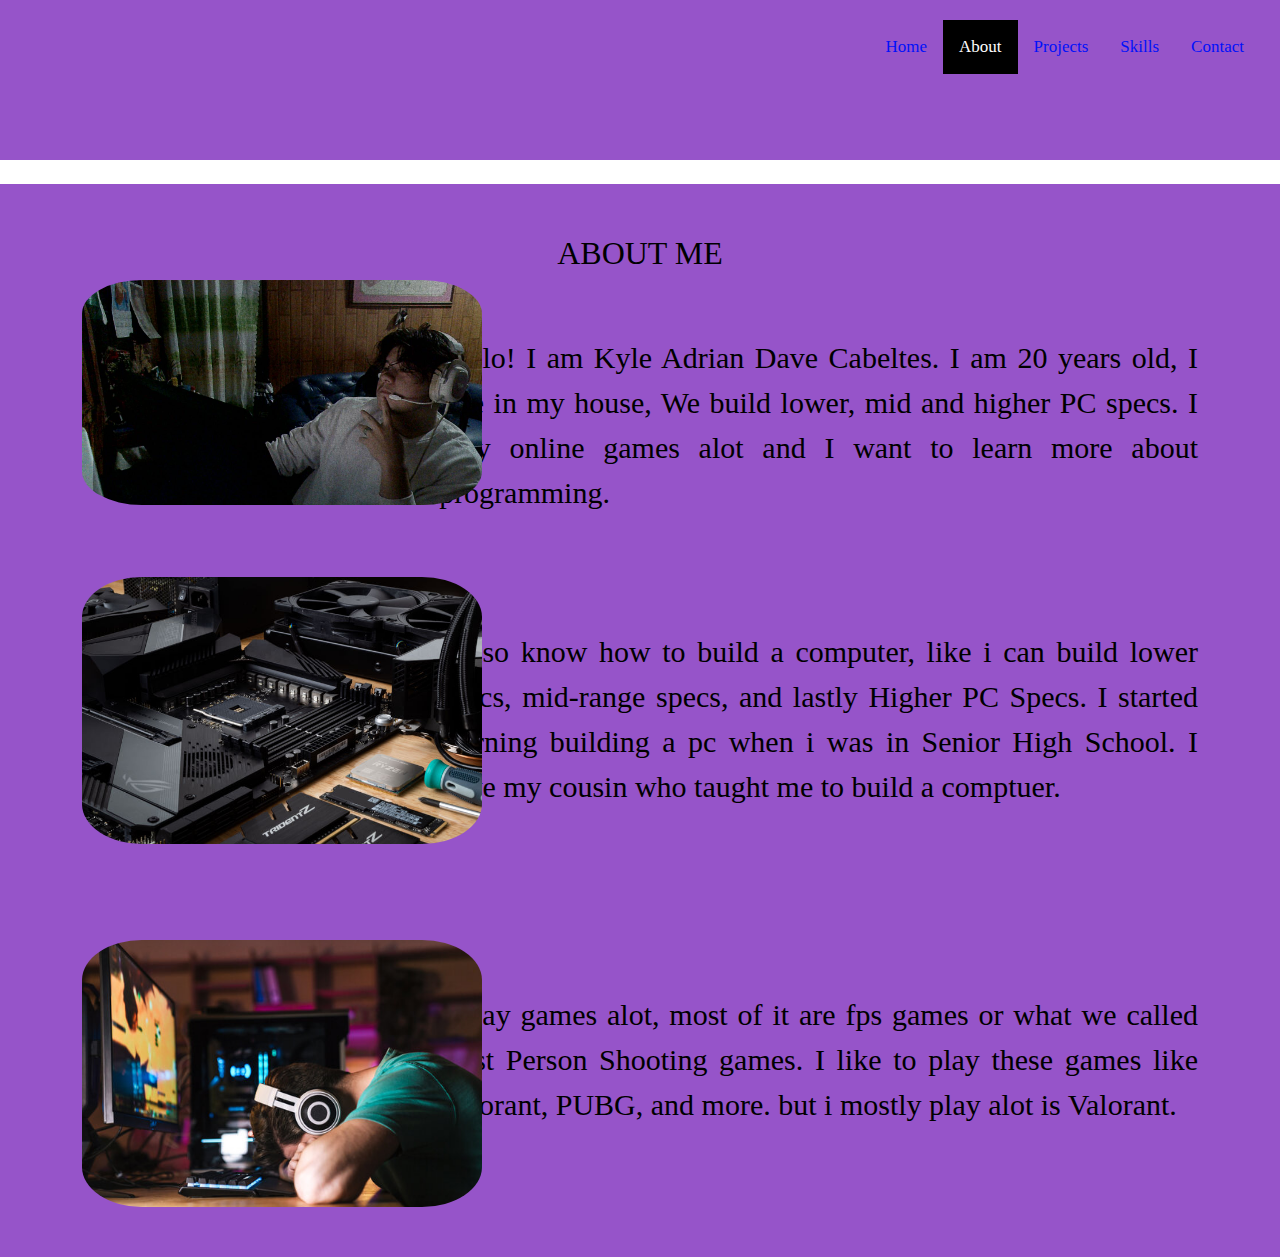
<file: about.html>
<!DOCTYPE html>
<html lang="en">
<head>
    <title>Kyle Cabz</title>
    <meta charset="UTF-8">
    <meta http-equiv="X-UA-Compatible" content="IE=edge">
    <meta name="viewport" content="width=device-width, intital-scale1.0">

    <!--EXTERNAL CSS-->
    <link rel="stylesheet" href="assets/css/style.css">

    <!--FAVICON-->
    <link href="assets/images/favicon.png" rel="icon">

    <!--BOXICONS CSS-->
    <link href='https://unpkg.com/boxicons@2.1.4/css/boxicons.min.css' rel='stylesheet'>

     <!--BOOTSTRAP CSS-->
     <link rel="stylesheet" href="assets/dist/css/bootstrap.min.css">
     <link rel="stylesheet" href="assets/css/carousel.css">

</head>
<body>
    <header>
        <style>
          body {
            margin: 0;
            font-family: cursive;
          }
          
          .topnav {
            overflow: hidden;
            background-color: #9654c9;
          }
          
          .topnav a {
            float: right;
            display: block;
            color: #0011fa;
            text-align: center;
            padding: 14px 16px;
            text-decoration: none;
            font-size: 17px;
          }
          
          .topnav a:hover {
            background-color: #ddd;
            color: black;
          }
          
          .topnav a.active {
            background-color: #000000;
            color: white;
          }
          
          .topnav .icon {
            display: none;
          }
          
          @media screen and (max-width: 600px) {
            .topnav a:not(:first-child) {display: none;}
            .topnav a.icon {
              float: right;
              display: block;
            }
          }
          
          @media screen and (max-width: 600px) {
            .topnav.responsive {position: relative;}
            .topnav.responsive .icon {
              position: absolute;
              right: 0;
              top: 0;
            }
            .topnav.responsive a {
              float: none;
              display: block;
              text-align: left;
            }
          }
          </style>
          </head>
          <body>
          
          <div class="topnav" id="myTopnav">
            <a href="contact.html">Contact</a>
            <a href="skills.html">Skills</a>
            <a href="projects.html">Projects</a>
            <a href="about.html"class="active">About</a>
            <a href="index.html">Home</a>
            <a href="javascript:void(0);" class="icon" onclick="myFunction()">
              <i class="fa fa-bars"></i>
            </a>
          </div>
          
          
          <script>
          function myFunction() {
            var x = document.getElementById("myTopnav");
            if (x.className === "topnav") {
              x.className += " responsive";
            } else {
              x.className = "topnav";
            }
          }
          </script>
      </header>

    <br><section class="about-section">
        <div class="container">
            <h2>About Me</h2>
            <div class="about-left">
                <img src="yay2.jpg" alt="My Picture">
            </div>

           
            <div class="about-right">
                <br><br><br><br><p>Hello! I am Kyle Adrian Dave Cabeltes. I am 20 years old,
                    I live in my house, We build lower, mid and higher PC specs. I play online games alot and I want to learn more about programming.
                </p>

                
            </div>

            <br><br><br><div class="about-left">
                <img src="pcdiyday-edgeup-feature-2.jpg" alt="My Picture">

                

                


            </div>


            <div class="about-right">
                <br><br><br><p>I also know how to build a computer, like i can build lower specs, mid-range specs, and lastly Higher PC Specs. I started learning building a pc when i was in Senior High School. I have my cousin who
                    taught me to build a comptuer.
            
             
                </div>       <br><br><br><br><div class="about-left">
                <img src="2022-01-29-image-2.jpg" alt="My Picture">

                

                
            </div>

            <div class="about-right">
                <br><br><br><p>I play games alot, most of it are fps games or what we called First Person Shooting games. I like to play these games like Valorant, PUBG, and more. but i mostly play alot is Valorant.
                </p>

            

                <br><br<section class="about-section">


            </section>
</file>
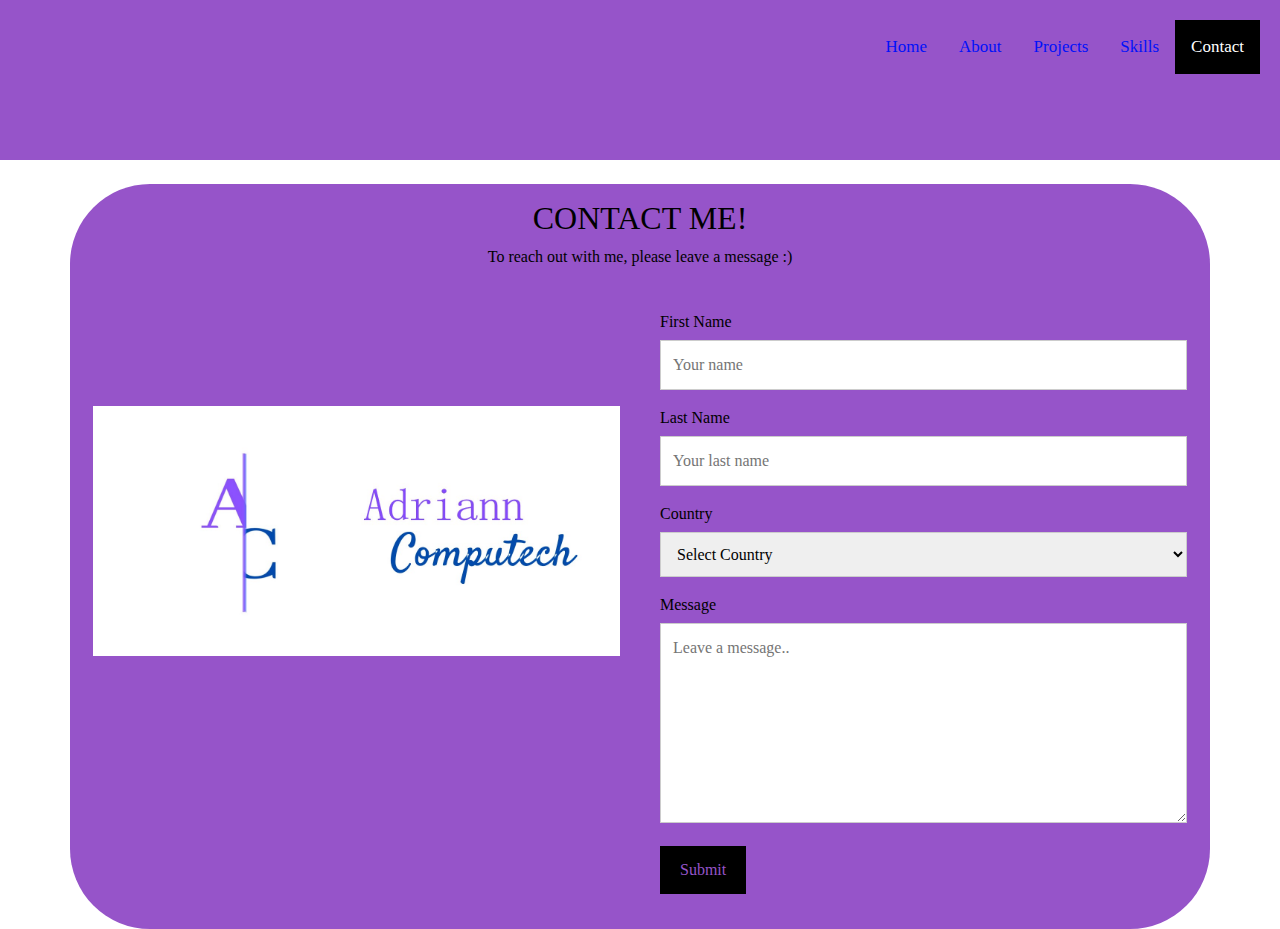
<file: contact.html>
<!DOCTYPE html>
<html lang="en">
<head>
    <title>Kyle Cabz</title>
    <meta charset="UTF-8">
    <meta http-equiv="X-UA-Compatible" content="IE=edge">
    <meta name="viewport" content="width=device-width, intital-scale1.0">

    <!--EXTERNAL CSS-->
    <link rel="stylesheet" href="assets/css/style.css">

    <!--FAVICON-->
    <link href="assets/images/favicon.png" rel="icon">

    <!--BOXICONS CSS-->
    <link href='https://unpkg.com/boxicons@2.1.4/css/boxicons.min.css' rel='stylesheet'>

     <!--BOOTSTRAP CSS-->
     <link rel="stylesheet" href="assets/dist/css/bootstrap.min.css">
     <link rel="stylesheet" href="assets/css/carousel.css">

</head>
<body>
  <header>
    <style>
      body {
        margin: 0;
        font-family: cursive;
      }
      
      .topnav {
        overflow: hidden;
        background-color: #9654c9;
      }
      
      .topnav a {
        float: right;
        display: block;
        color: #0011fa;
        text-align: center;
        padding: 14px 16px;
        text-decoration: none;
        font-size: 17px;
      }
      
      .topnav a:hover {
        background-color: #ddd;
        color: black;
      }
      
      .topnav a.active {
        background-color: #000000;
        color: white;
      }
      
      .topnav .icon {
        display: none;
      }
      
      @media screen and (max-width: 600px) {
        .topnav a:not(:first-child) {display: none;}
        .topnav a.icon {
          float: right;
          display: block;
        }
      }
      
      @media screen and (max-width: 600px) {
        .topnav.responsive {position: relative;}
        .topnav.responsive .icon {
          position: absolute;
          right: 0;
          top: 0;
        }
        .topnav.responsive a {
          float: none;
          display: block;
          text-align: left;
        }
      }
      </style>
      </head>
      <body>
      
      <div class="topnav" id="myTopnav">
        <a href="contact.html"class="active">Contact</a>
        <a href="skills.html">Skills</a>
        <a href="projects.html">Projects</a>
        <a href="about.html">About</a>
        <a href="index.html">Home</a>
        <a href="javascript:void(0);" class="icon" onclick="myFunction()">
          <i class="fa fa-bars"></i>
        </a>
      </div>
      
      
      <script>
      function myFunction() {
        var x = document.getElementById("myTopnav");
        if (x.className === "topnav") {
          x.className += " responsive";
        } else {
          x.className = "topnav";
        }
      }
      </script>
  </header>

<br>


    
<meta name="viewport" content="width=device-width, initial-scale=1">
<style>
body {
  font-family: cursive;
}

* {
  box-sizing: border-box;
}

/* Style inputs */
input[type=text], select, textarea {
  width: 100%;
  padding: 12px;
  border: 1px solid #ccc;
  margin-top: 6px;
  margin-bottom: 16px;
  resize: vertical;
}

input[type=submit] {
  background-color: #000000;
  color: #9654c9;
  padding: 12px 20px;
  border: none;
  cursor: pointer;
}

input[type=submit]:hover {
  background-color: #1e02c2;
}

/* Style the container/contact section */
.container {
  border-radius: 80px;
  background-color: #9654c9;
  padding: 15px;
}

/* Create two columns that float next to eachother */
.column {
  float: left;
  width: 50%;
  margin-top: 5px;
  padding: 20px;
}

/* Clear floats after the columns */
.row:after {
  content: "";
  display: table;
  clear: both;
}

/* Responsive layout - when the screen is less than 600px wide, make the two columns stack on top of each other instead of next to each other */
@media screen and (max-width: 600px) {
  .column, input[type=submit] {
    width: 100%;
    margin-top: 0;
  }
}
</style>
</head>
<body>


<div class="container">
  <div style="text-align:center">
    <h2>Contact Me!</h2>
    <p>To reach out with me, please leave a message :)</p>
  </div>
  <div class="row">
    <div class="column">
      <br><br><br><br><img src="AC2.jpg" style="width:100%">
    </div>
    <div class="column">
      <form action="submit2.html">
        <label for="fname">First Name</label>
        <input type="text" id="fname" name="firstname" placeholder="Your name">
        <label for="lname">Last Name</label>
        <input type="text" id="lname" name="lastname" placeholder="Your last name">
        <label for="country">Country</label>
        <select id="country" name="country">
          <option value="selec">Select Country</option>
          <option value="phil">PHILIPPINES</option>
          <option value="cnd">USA</option>
          <option value="usa">CANADA</option>
        </select>
        <label for="msg">Message</label>
        <textarea id="subject" name="subject" placeholder="Leave a message.." style="height:200px"></textarea>
        <input type="submit" value="Submit">
      </form>
    </div>
  </div>
</div>

</body>
</html>
</file>
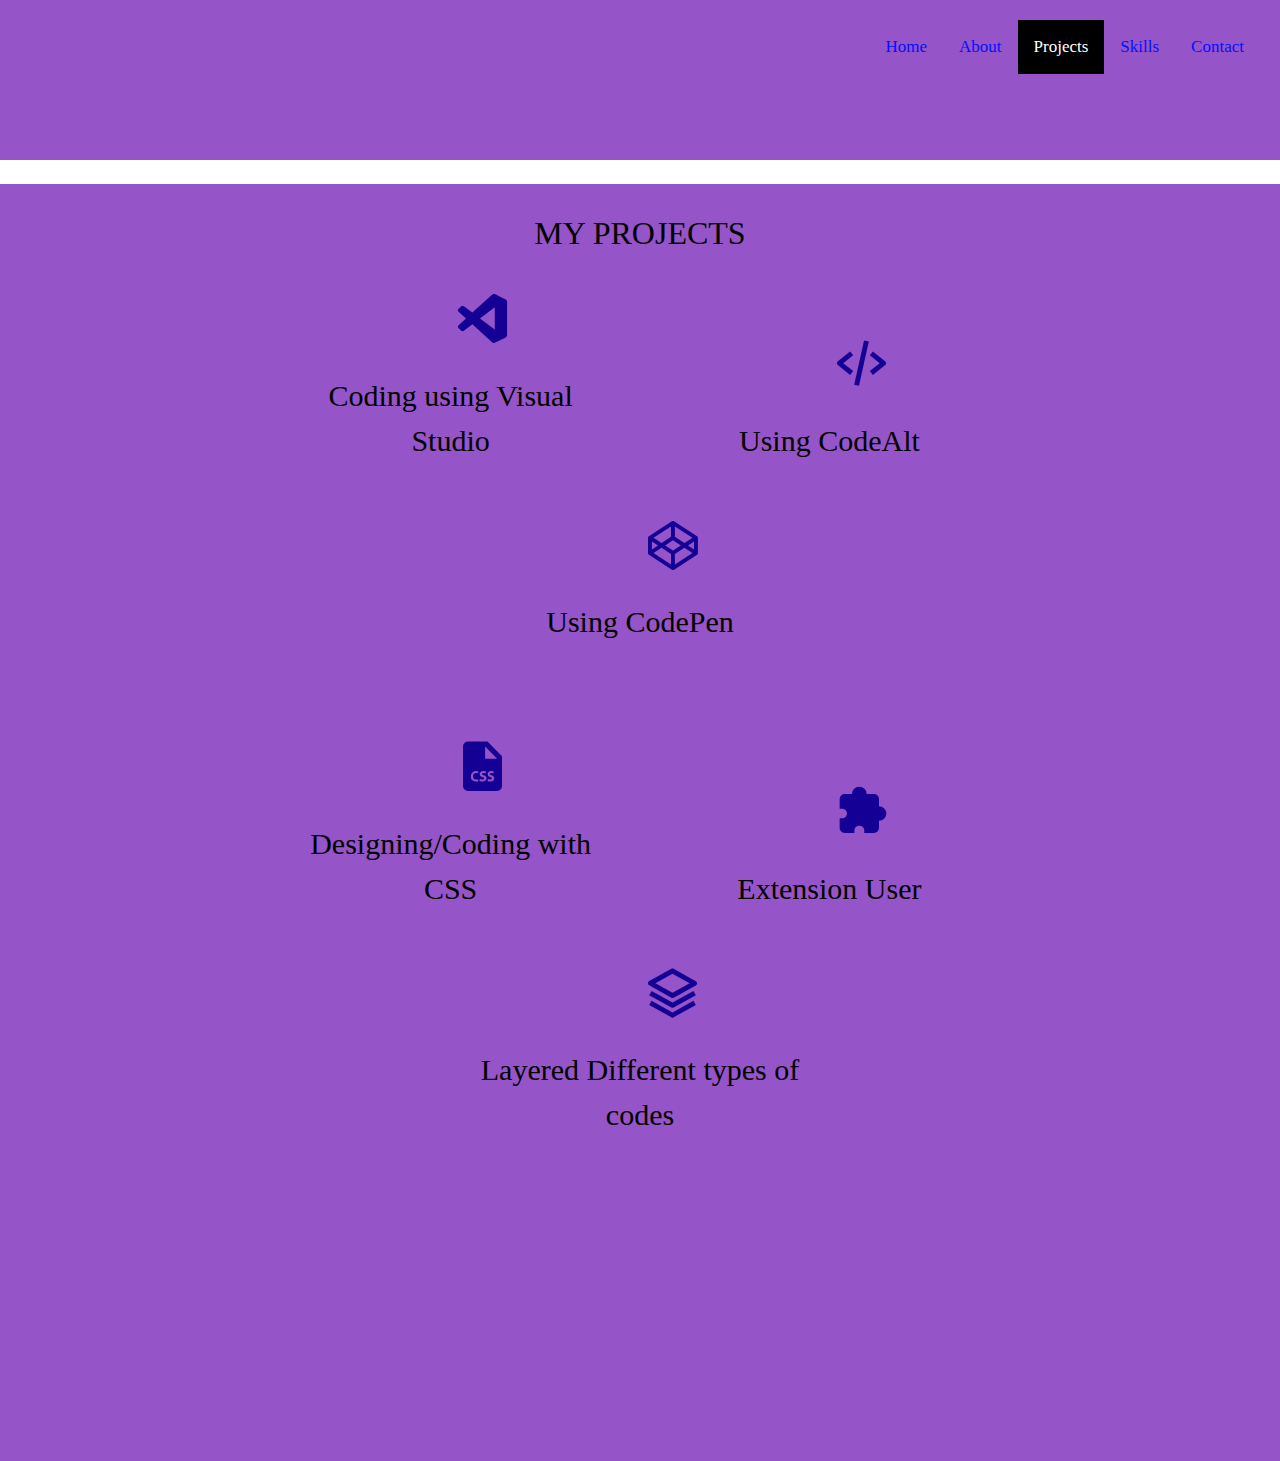
<file: projects.html>
<!DOCTYPE html>
<html lang="en">
<head>
    <title>Kyle Cabz</title>
    <meta charset="UTF-8">
    <meta http-equiv="X-UA-Compatible" content="IE=edge">
    <meta name="viewport" content="width=device-width, intital-scale1.0">

    <!--EXTERNAL CSS-->
    <link rel="stylesheet" href="assets/css/style.css">

    <!--FAVICON-->
    <link href="assets/images/favicon.png" rel="icon">

    <!--BOXICONS CSS-->
    <link href='https://unpkg.com/boxicons@2.1.4/css/boxicons.min.css' rel='stylesheet'>

     <!--BOOTSTRAP CSS-->
     <link rel="stylesheet" href="assets/dist/css/bootstrap.min.css">
     <link rel="stylesheet" href="assets/css/carousel.css">

</head>
<body>
    <header>
        <style>
          body {
            margin: 0;
            font-family: cursive;
          }
          
          .topnav {
            overflow: hidden;
            background-color: #9654c9;
          }
          
          .topnav a {
            float: right;
            display: block;
            color: #0011fa;
            text-align: center;
            padding: 14px 16px;
            text-decoration: none;
            font-size: 17px;
          }
          
          .topnav a:hover {
            background-color: #ddd;
            color: black;
          }
          
          .topnav a.active {
            background-color: #000000;
            color: white;
          }
          
          .topnav .icon {
            display: none;
          }
          
          @media screen and (max-width: 600px) {
            .topnav a:not(:first-child) {display: none;}
            .topnav a.icon {
              float: right;
              display: block;
            }
          }
          
          @media screen and (max-width: 600px) {
            .topnav.responsive {position: relative;}
            .topnav.responsive .icon {
              position: absolute;
              right: 0;
              top: 0;
            }
            .topnav.responsive a {
              float: none;
              display: block;
              text-align: left;
            }
          }
          </style>
          </head>
          <body>
          
          <div class="topnav" id="myTopnav">
            <a href="contact.html">Contact</a>
            <a href="skills.html">Skills</a>
            <a href="projects.html"class="active">Projects</a>
            <a href="about.html">About</a>
            <a href="index.html">Home</a>
            <a href="javascript:void(0);" class="icon" onclick="myFunction()">
              <i class="fa fa-bars"></i>
            </a>
          </div>
          
          
          <script>
          function myFunction() {
            var x = document.getElementById("myTopnav");
            if (x.className === "topnav") {
              x.className += " responsive";
            } else {
              x.className = "topnav";
            }
          }
          </script>
      </header>


    <br><section class="projects-section">
        <div class="container">
            <h2>My Projects</h2>
            <div class="row-1">
                <div class="col">
                    <span><i class='bx bxl-visual-studio'></i></span>
                    <p>Coding using Visual Studio </p>
                </div>
                <div class="col">
                    <span><i class='bx bx-code-alt' ></i></span>
                    <p>Using CodeAlt  </p>
                </div>
                <div class="col">
                    <span><i class='bx bxl-codepen' ></i></span>
                    <p>Using CodePen</p>
                </div>
            </div>

            <div class="row-2">
                <div class="col">
                    <span><i class='bx bxs-file-css' ></i></span>
                    <p>Designing/Coding with CSS</p>
                </div>
                <div class="col">
                    <span><i class='bx bxs-extension' ></i></span>
                    <p>Extension User</p>
                </div>
                <div class="col">
                    <span><i class='bx bx-layer' ></i></span>
                    <p>Layered Different types of codes</p>
                </div>
            </div>
        </div>
        <br><br><br><br><br><br><br><br><br><br></section>
</file>
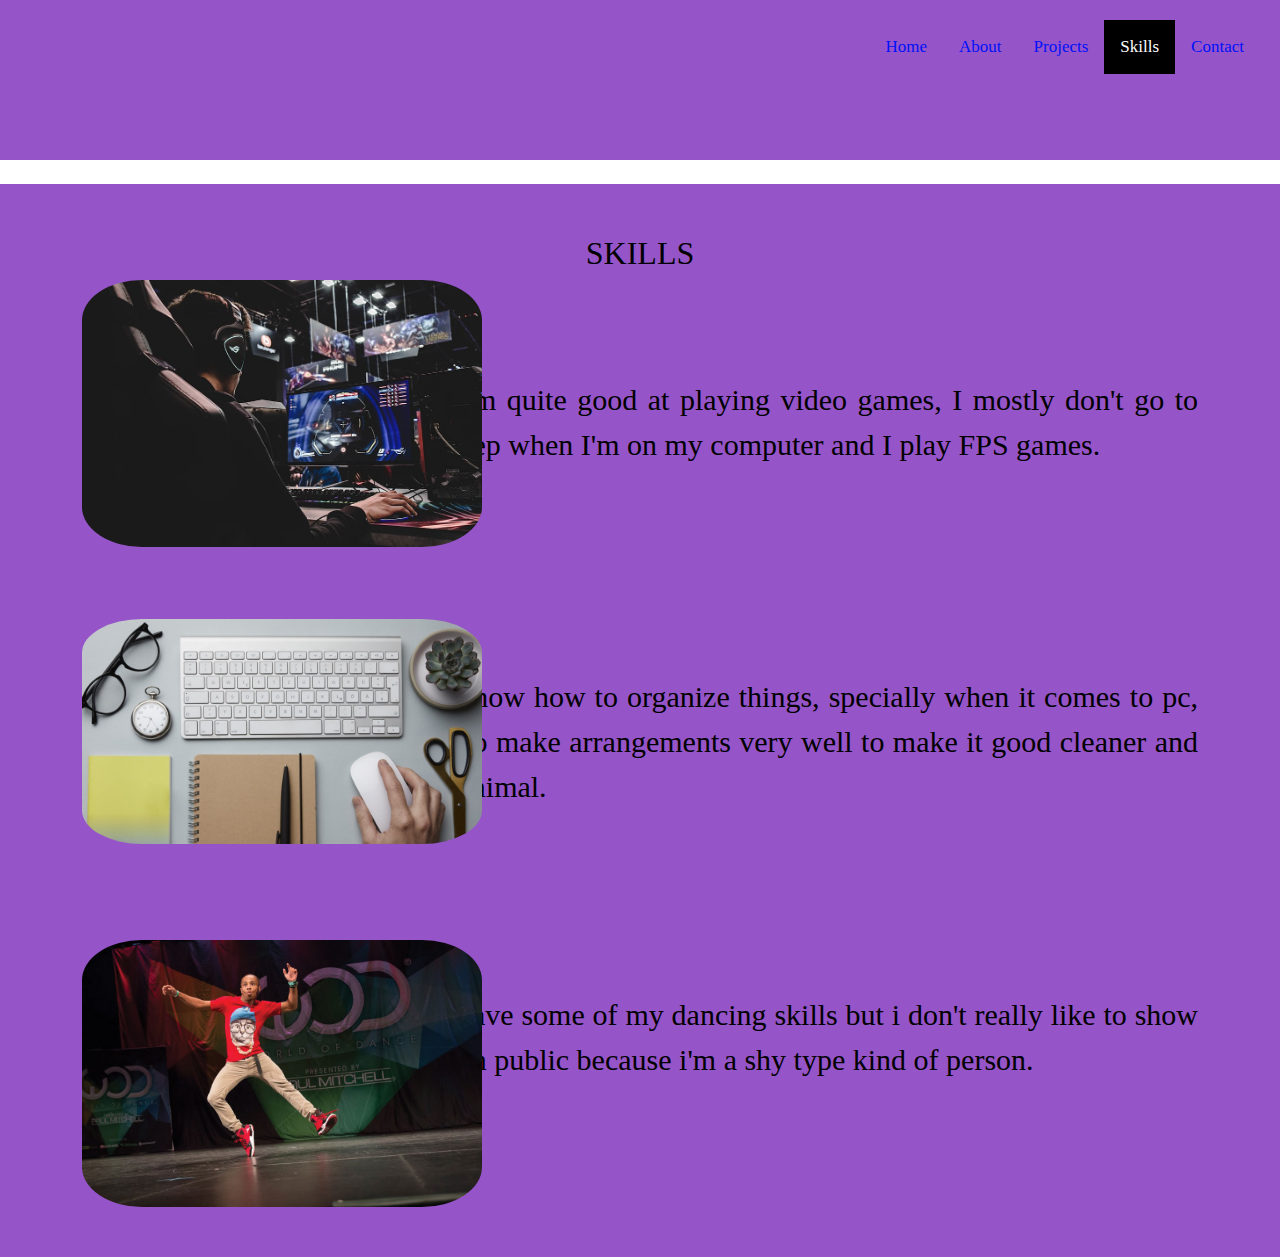
<file: skills.html>
<!DOCTYPE html>
<html lang="en">
<head>
    <title>Kyle Cabz</title>
    <meta charset="UTF-8">
    <meta http-equiv="X-UA-Compatible" content="IE=edge">
    <meta name="viewport" content="width=device-width, intital-scale1.0">

    <!--EXTERNAL CSS-->
    <link rel="stylesheet" href="assets/css/style.css">

    <!--FAVICON-->
    <link href="assets/images/favicon.png" rel="icon">

    <!--BOXICONS CSS-->
    <link href='https://unpkg.com/boxicons@2.1.4/css/boxicons.min.css' rel='stylesheet'>

     <!--BOOTSTRAP CSS-->
     <link rel="stylesheet" href="assets/dist/css/bootstrap.min.css">
     <link rel="stylesheet" href="assets/css/carousel.css">

</head>
<body>
    <header>
        <style>
          body {
            margin: 0;
            font-family: cursive;
          }
          
          .topnav {
            overflow: hidden;
            background-color: #9654c9;
          }
          
          .topnav a {
            float: right;
            display: block;
            color: #0011fa;
            text-align: center;
            padding: 14px 16px;
            text-decoration: none;
            font-size: 17px;
          }
          
          .topnav a:hover {
            background-color: #ddd;
            color: black;
          }
          
          .topnav a.active {
            background-color: #000000;
            color: white;
          }
          
          .topnav .icon {
            display: none;
          }
          
          @media screen and (max-width: 600px) {
            .topnav a:not(:first-child) {display: none;}
            .topnav a.icon {
              float: right;
              display: block;
            }
          }
          
          @media screen and (max-width: 600px) {
            .topnav.responsive {position: relative;}
            .topnav.responsive .icon {
              position: absolute;
              right: 0;
              top: 0;
            }
            .topnav.responsive a {
              float: none;
              display: block;
              text-align: left;
            }
          }
          </style>
          </head>
          <body>
          
          <div class="topnav" id="myTopnav">
            <a href="contact.html">Contact</a>
            <a href="skills.html"class="active">Skills</a>
            <a href="projects.html">Projects</a>
            <a href="about.html">About</a>
            <a href="index.html">Home</a>
            <a href="javascript:void(0);" class="icon" onclick="myFunction()">
              <i class="fa fa-bars"></i>
            </a>
          </div>
          
          
          <script>
          function myFunction() {
            var x = document.getElementById("myTopnav");
            if (x.className === "topnav") {
              x.className += " responsive";
            } else {
              x.className = "topnav";
            }
          }
          </script>
      </header>

    <br><section class="about-section">
        <div class="container">
            <h2>Skills</h2>
            <div class="about-left">
                <img src="playing.jpg" alt="My Picture">
            </div>

           
            <div class="about-right">
                <br><br><br><br><p>I am quite good at playing video games, I mostly don't go to sleep when I'm on my computer and I play FPS games.
                </p>

                
            </div>

            <br><br><br><div class="about-left">
                <img src="organizing.jpg" alt="My Picture">

                

                


            </div>


            <div class="about-right">
                <br><br><br><br><p>I know how to organize things, specially when it comes to pc, I do make arrangements very well to make it good cleaner and minimal.
            
             
                </div>       <br><br><br><br><div class="about-left">
                <img src="dancing.jpg" alt="My Picture">

                

                
            </div>

            <div class="about-right">
                <br><br><br><p>I have some of my dancing skills but i don't really like to show it in public because i'm a shy type kind of person.
                </p>

            

                <br><br<section class="about-section">


            </section>
</file>
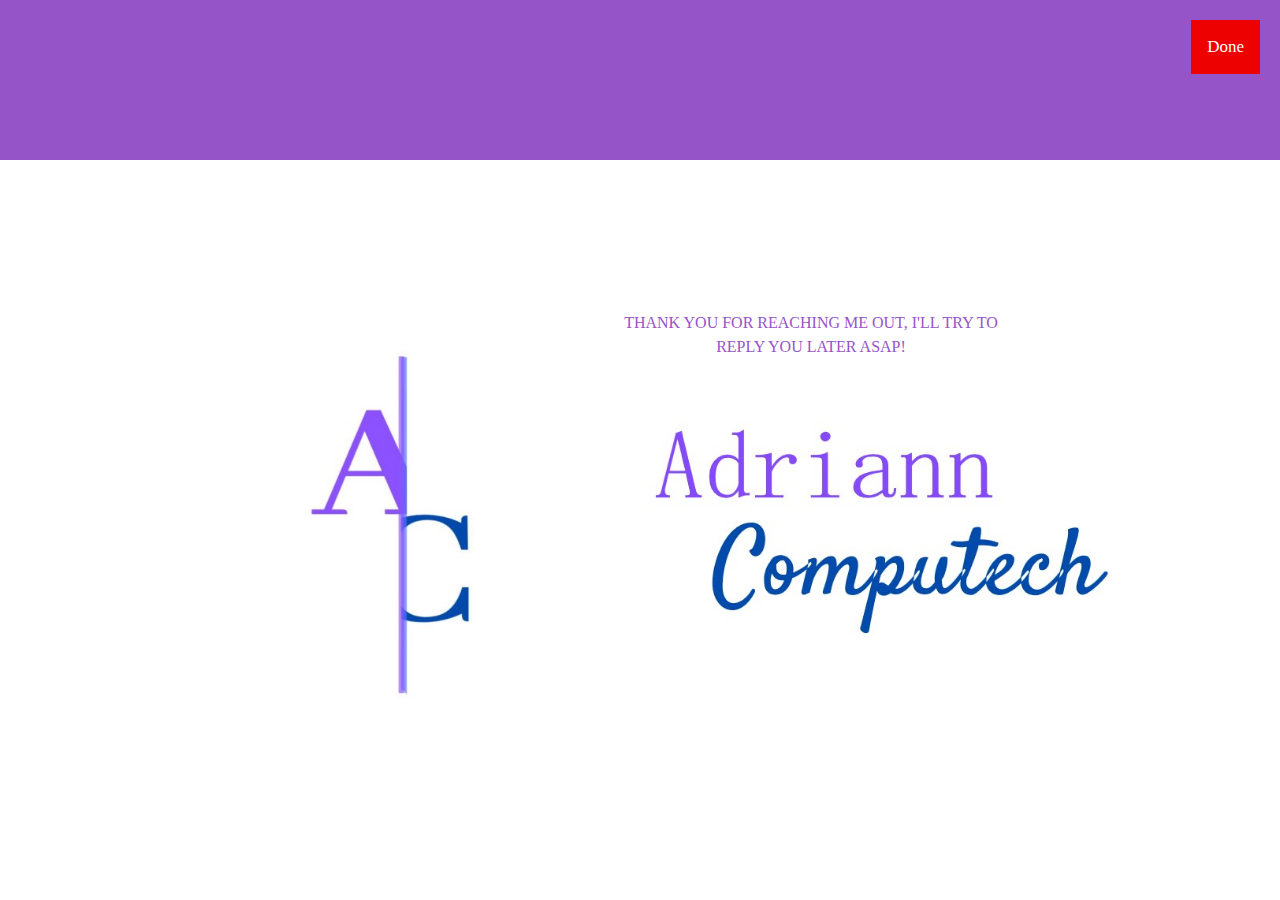
<file: submit2.html>
<!DOCTYPE html>
<html lang="en">
<head>
    <title>Kyle Cabz</title>
    <meta charset="UTF-8">
    <meta http-equiv="X-UA-Compatible" content="IE=edge">
    <meta name="viewport" content="width=device-width, intital-scale1.0">

    <!--EXTERNAL CSS-->
    <link rel="stylesheet" href="assets/css/style.css">

    <!--FAVICON-->
    <link href="assets/images/favicon.png" rel="icon">

    <!--BOXICONS CSS-->
    <link href='https://unpkg.com/boxicons@2.1.4/css/boxicons.min.css' rel='stylesheet'>

     <!--BOOTSTRAP CSS-->
     <link rel="stylesheet" href="assets/dist/css/bootstrap.min.css">
     <link rel="stylesheet" href="assets/css/carousel.css">


     <body>
        <header>
          <style>
            body {
              margin: 0;
              font-family: cursive;
            }
            
            .topnav {
              overflow: hidden;
              background-color: #9654c9;
            }
            
            .topnav a {
              float: right;
              display: block;
              color: #0011fa;
              text-align: center;
              padding: 14px 16px;
              text-decoration: none;
              font-size: 17px;
            }
            
            .topnav a:hover {
              background-color: #ddd;
              color: black;
            }
            
            .topnav a.active {
              background-color: #ee0101;
              color: white;
            }
            
            .topnav .icon {
              display: none;
            }
            
            @media screen and (max-width: 600px) {
              .topnav a:not(:first-child) {display: none;}
              .topnav a.icon {
                float: right;
                display: block;
              }
            }
            
            @media screen and (max-width: 600px) {
              .topnav.responsive {position: relative;}
              .topnav.responsive .icon {
                position: absolute;
                right: 0;
                top: 0;
              }
              .topnav.responsive a {
                float: none;
                display: block;
                text-align: left;
              }
            }
            </style>
            </head>
            <body>
            
            <div class="topnav" id="myTopnav">
              <a href="contact.html"class="active">Done</a>
             
              <a href="javascript:void(0);" class="icon" onclick="myFunction()">
                <i class="fa fa-bars"></i>
              </a>
            </div>
            
            
            <script>
            function myFunction() {
              var x = document.getElementById("myTopnav");
              if (x.className === "topnav") {
                x.className += " responsive";
              } else {
                x.className = "topnav";
              }
            }
            </script>
        </header>


     
     <br>
     <br>
     <br>
     <br>

     <meta name="viewport" content="width=device-width, initial-scale=1">
     <style>
     .container {
       position: relative;
       text-align: center;
       color: #9654c9;
     }
     
     .bottom-left {
       position: absolute;
       bottom: 8px;
       left: 16px;
     }
     
     .top-left {
       position: absolute;
       top: 8px;
       left: 16px;
     }
     
     .top-right {
       position: absolute;
       top: 8px;
       right: 16px;
     }
     
     .bottom-right {
       position: absolute;
       bottom: 8px;
       right: 16px;
     }
     
     .centered {
       position: absolute;
       top: 15%;
       left: 65%;
       
       transform: translate(-50%, -50%);
     }
     </style>
     </head>
     <body>
     
     
     
     <div class="container">
       <img src="AC2.jpg" alt="Snow" style="width:100%;">
       
       <div class="centered">THANK YOU FOR REACHING ME OUT, I'LL TRY TO REPLY YOU LATER ASAP!</div>
     </div>
     
     </body>
     </html>
</file>
<file: assets/css/style.css>
* {
    margin: 0;
   
    padding: 0;
}
body {
    font-family: cursive;
}
.container {
    width: 1500px;
    margin: 0 auto;
}

header {
    background: #9654c9;
    padding: 20px;
    height: 160px;
}
.logo-container {
    display: inline-block;
}

.logo-container img {
    width: 350px;
    margin: -35px;
    margin-left: -187px;
    margin-right: -187px
}


.nav-container {
    text-align: right;
    padding-top: 53px;
    float: right;
}
nav.header-navigation a {
    font-size: 20px;
    text-decoration: none;
    margin: 23px;
    color: #140094;
}
section.banner-section {
    background: #9654c9 url('istockphoto-1137735902-612x612.jpg') no-repeat;
    height: 50vh;
    background-size: cover;
    text-align: center;
    font-size: xx-large;
}
.banner h1 {
    padding-top: 110px;
    color: #000000;
}
section.about-section {
    padding: 50px;
    background: #9654c9;
}
h2 {
    font-size: 35px;
    margin-bottom: 37px;
    text-transform: uppercase;
    text-align: center;
    font-weight: 100;
}
.class-left {
    display: inline-block;
}
.about-left img {
    width: 400px;
    border-radius: 15%;
}
.about-right {
    width: 68%;
    font-size: 30px;
    float: right;
    text-align: justify;
    margin-top: -350px;
}

.about-right img {
    width: 420px;
    border-radius: 20%;
}


section.projects-section {
    background: #9654c9;
    padding: 30px 30px 60px;
    text-align: center;
}
section.projects-section .col {
    width: 30%;
    display: inline-block;
    font-size: 30px;
    margin: 20px;
}
section.projects-section .col span {
    font-size: 59px;
    margin: 170px;
    color: #140094;
}
section.projects-section p {
    margin: 4px;
}
.row-2 {
    margin-top: 40px;
}
section.contact-me-banner {
    padding: 55px;
    background: #9654c9;
    text-align: center;
    font-size: 38px;
    color: white;
}
section.contact-me-banner button {
    font-size: 26px;
    padding: 16px 39px;
    border: none;
    border-radius: 45px;
    background: rgb(247, 58, 0);
    margin-top: 17px;
}

/* Bootstrap */
.bd-placeholder-img {
    font-size: 1.125rem;
    text-anchor: middle;
    -webkit-user-select: none;
    -moz-user-select: none;
    user-select: none;
  }

  @media (min-width: 768px) {
    .bd-placeholder-img-lg {
      font-size: 3.5rem;
    }
  }

  .b-example-divider {
    height: 3rem;
    background-color: rgba(0, 0, 0, .1);
    border: solid rgba(0, 0, 0, .15);
    border-width: 1px 0;
    box-shadow: inset 0 .5em 1.5em rgba(0, 0, 0, .1), inset 0 .125em .5em rgba(0, 0, 0, .15);
  }

  .b-example-vr {
    flex-shrink: 0;
    width: 1.5rem;
    height: 100vh;
  }

  .bi {
    vertical-align: -.125em;
    fill: currentColor;
  }

  .nav-scroller {
    position: relative;
    z-index: 2;
    height: 2.75rem;
    overflow-y: hidden;
  }

  .nav-scroller .nav {
    display: flex;
    flex-wrap: nowrap;
    padding-bottom: 1rem;
    margin-top: -1px;
    overflow-x: auto;
    text-align: center;
    white-space: nowrap;
    -webkit-overflow-scrolling: touch;
  }
</file>
<file: assets/css/carousel.css>
/* GLOBAL STYLES
-------------------------------------------------- */
/* Padding below the footer and lighter body text */

body {
  padding-top: 0rem;
  padding-bottom: 0rem;
  color: #000000;
  font-family: cursive;
}


/* CUSTOMIZE THE CAROUSEL
-------------------------------------------------- */

/* Carousel base class */
.carousel {
  margin-bottom: 4rem;
}
/* Since positioning the image, we need to help out the caption */
.carousel-caption {
  bottom: 3rem;
  z-index: 10;
}

/* Declare heights because of positioning of img element */
.carousel-item {
  height: 32rem;
}


/* MARKETING CONTENT
-------------------------------------------------- */

/* Center align the text within the three columns below the carousel */
.marketing .col-lg-4 {
  margin-bottom: 1.5rem;
  text-align: center;
}
/* rtl:begin:ignore */
.marketing .col-lg-4 p {
  margin-right: .75rem;
  margin-left: .75rem;
}
/* rtl:end:ignore */


/* Featurettes
------------------------- */

.featurette-divider {
  margin: 5rem 0; /* Space out the Bootstrap <hr> more */
}

/* Thin out the marketing headings */
/* rtl:begin:remove */
.featurette-heading {
  letter-spacing: -.05rem;
}

/* rtl:end:remove */

/* RESPONSIVE CSS
-------------------------------------------------- */

@media (min-width: 768em) {
  /* Bump up size of carousel content */
  .carousel-caption p {
    margin-bottom: 1.25rem;
    font-size: 1.25rem;
    line-height: 1.4;
  }

  .featurette-heading {
    font-size: 50px;
  }
}

@media (min-width: 400em) {
  .featurette-heading {
    margin-top: 7rem;
  }
}
</file>
